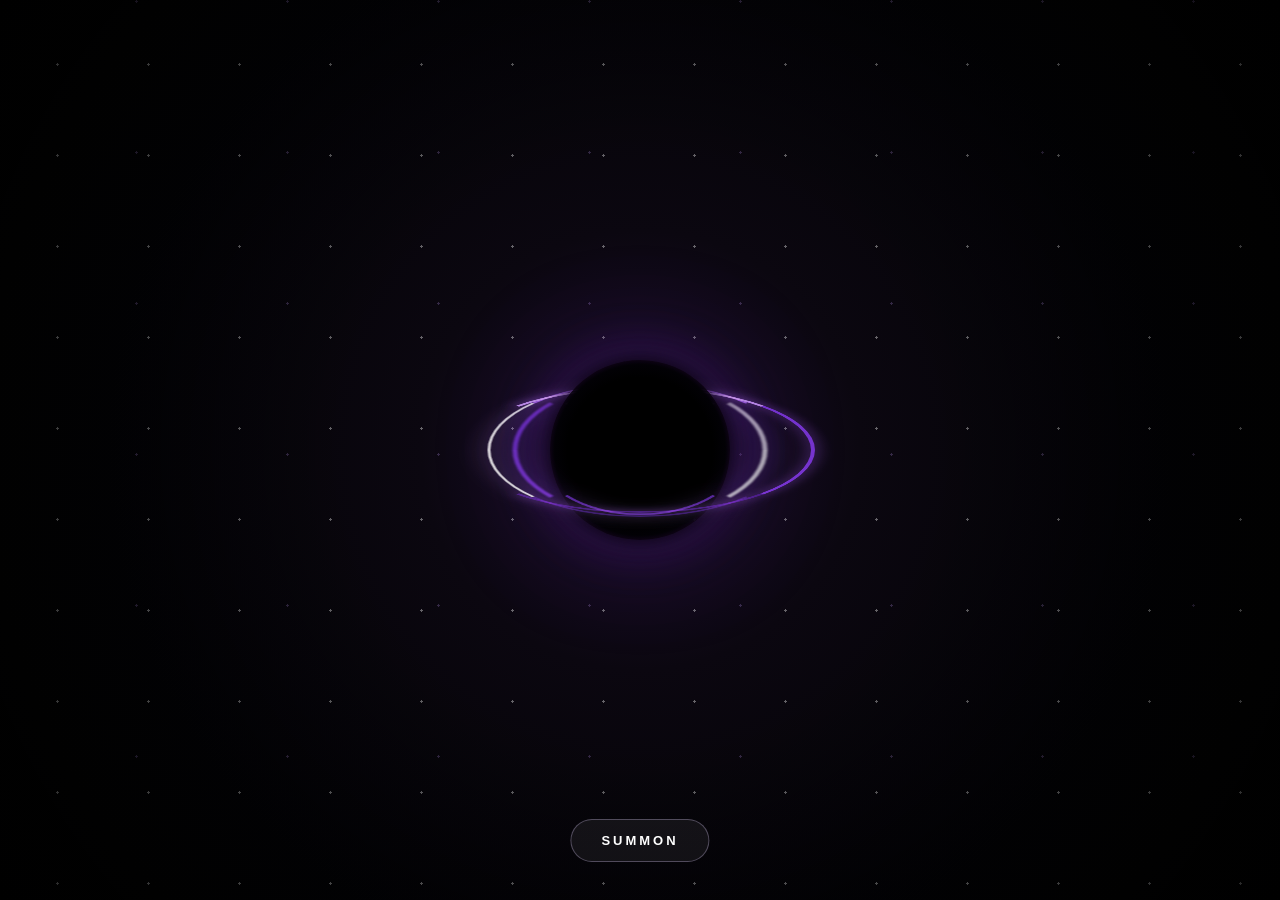
<file: TEMP_/index.html>
<!-- path: black-hole-gacha/index.html -->
<!DOCTYPE html>
<html lang="en">
<head>
<meta charset="UTF-8">
<meta name="viewport" content="width=device-width, initial-scale=1.0">
<title>Evol Black Hole Gacha</title>

<style>
/* path: black-hole-gacha/index.html */

/* =========================================================
   RESET
========================================================= */

* {
    box-sizing: border-box;
}

html,
body {
    width: 100%;
    height: 100%;
    margin: 0;
}

body {
    overflow: hidden;
    background: #000;
    font-family: Arial, Helvetica, sans-serif;
}

/* =========================================================
   SCENE
========================================================= */

.scene {
    position: relative;
    width: 100vw;
    height: 100vh;
    overflow: hidden;

    display: grid;
    place-items: center;

    perspective: 1000px;

    background:
        radial-gradient(
            circle at 50% 50%,
            #211132 0%,
            #0b0710 28%,
            #020204 68%,
            #000 100%
        );
}

.stars {
    position: absolute;
    inset: 0;
    opacity: .42;

    background-image:
        radial-gradient(circle, rgba(255,255,255,.9) 0 1px, transparent 1.3px),
        radial-gradient(circle, rgba(198,160,255,.55) 0 1px, transparent 1.3px);

    background-size:
        91px 91px,
        151px 151px;

    background-position:
        12px 19px,
        61px 77px;
}

.vignette {
    position: absolute;
    inset: 0;
    pointer-events: none;

    background:
        radial-gradient(
            circle,
            transparent 35%,
            rgba(0,0,0,.62) 100%
        );
}

/* =========================================================
   DISTORTION
========================================================= */

.distortion {
    position: absolute;

    width: 900px;
    height: 900px;

    border-radius: 50%;

    z-index: 4;

    pointer-events: none;

    opacity: 0;

    background:
        radial-gradient(
            circle,
            transparent 0 17%,
            rgba(178,90,255,.07) 25%,
            transparent 43%
        );

    filter: blur(10px);
}

.distortion.active {
    animation:
        distortionPulse
        4.6s
        ease-in-out
        forwards;
}

@keyframes distortionPulse {
    0% {
        opacity: 0;
        transform: scale(.8);
    }

    12% {
        opacity: .85;
        transform: scale(1.03);
    }

    28% {
        opacity: .55;
        transform: scale(1.10);
    }

    46% {
        opacity: .15;
        transform: scale(.72);
    }

    62% {
        opacity: 0;
        transform: scale(.40);
    }

    76% {
        opacity: .75;
        transform: scale(.78);
    }

    100% {
        opacity: 0;
        transform: scale(1.12);
    }
}

/* =========================================================
   BLACK HOLE
========================================================= */

.black-hole {
    position: absolute;

    width: 360px;
    height: 360px;

    z-index: 40;

    border-radius: 50%;

    /*
      FIX:
      Perspective now belongs to the scene, while each ring
      gets its own stable ellipse transform. This prevents the
      ellipse from being destroyed by competing transforms.
    */

    transform-style: preserve-3d;
}

.black-hole.hidden {
    opacity: 0 !important;
}

.black-hole.expand {
    animation:
        holeExpand
        900ms
        cubic-bezier(.16,.95,.2,1)
        forwards;
}

.black-hole.collapse {
    animation:
        holeCollapse
        620ms
        cubic-bezier(.9,.03,.98,.17)
        forwards;
}

.black-hole.reappear {
    animation:
        holeReappear
        900ms
        cubic-bezier(.08,.86,.12,1)
        forwards;
}

@keyframes holeExpand {
    0% {
        transform: scale(.88);
    }

    60% {
        transform: scale(1.17);
    }

    100% {
        transform: scale(1.04);
    }
}

@keyframes holeCollapse {
    0% {
        transform: scale(1.04);
        filter: blur(0);
    }

    34% {
        transform: scale(.80);
        filter: blur(1px);
    }

    67% {
        transform: scale(.18);
        filter: blur(4px);
    }

    100% {
        transform: scale(0);
        filter: blur(12px);
        opacity: 0;
    }
}

@keyframes holeReappear {
    0% {
        transform: scale(0);
        opacity: 0;
    }

    16% {
        transform: scale(.10);
        opacity: 1;
    }

    40% {
        transform: scale(1.30);
    }

    62% {
        transform: scale(.84);
    }

    80% {
        transform: scale(1.08);
    }

    100% {
        transform: scale(1);
        opacity: 1;
    }
}

/* =========================================================
   CORE
========================================================= */

.core {
    position: absolute;

    inset: 25%;

    border-radius: 50%;

    background:
        radial-gradient(
            circle,
            #000 0 57%,
            #020105 67%,
            rgba(35,6,53,.82) 78%,
            transparent 100%
        );

    box-shadow:
        0 0 20px #000,
        0 0 55px rgba(99,38,166,.46),
        0 0 120px rgba(84,26,154,.28);
}

/* =========================================================
   EVENT HORIZON / ACCRETION RINGS
========================================================= */

/*
  FIX:
  Rings are now actual circular geometry tilted in 3D.
  rotateX(...) creates the visible ellipse.
  Rotation is applied as a second axis without touching the
  squash factor, so the shape remains a clean ellipse.
*/

.ring {
    position: absolute;

    left: 50%;
    top: 50%;

    width: var(--diameter);
    height: var(--diameter);

    border-radius: 50%;

    border:
        var(--thickness)
        solid
        transparent;

    transform-origin: center center;

    transform:
        translate(-50%, -50%)
        rotateX(var(--tilt))
        rotateZ(0deg);

    transform-style: preserve-3d;

    mix-blend-mode: screen;

    pointer-events: none;

    opacity: var(--opacity);
}

.ring-1 {
    --diameter: 350px;
    --thickness: 4px;
    --tilt: 69deg;
    --opacity: .95;

    border-top-color: rgba(208,157,255,.95);
    border-right-color: rgba(131,57,231,.92);
    border-bottom-color: rgba(94,34,184,.62);

    filter:
        drop-shadow(0 0 8px rgba(168,88,255,.95));

    animation:
        ringRotate1
        1900ms
        linear
        infinite;
}

.ring-2 {
    --diameter: 305px;
    --thickness: 3px;
    --tilt: 64deg;
    --opacity: .88;

    border-left-color: rgba(255,255,255,.92);
    border-top-color: rgba(174,107,255,.92);
    border-bottom-color: rgba(86,34,174,.60);

    filter:
        drop-shadow(0 0 12px rgba(198,143,255,.95));

    animation:
        ringRotate2
        1250ms
        linear
        infinite reverse;
}

.ring-3 {
    --diameter: 255px;
    --thickness: 5px;
    --tilt: 58deg;
    --opacity: .82;

    border-right-color: rgba(255,255,255,.78);
    border-left-color: rgba(126,54,228,.95);

    filter:
        blur(1px)
        drop-shadow(0 0 14px rgba(140,74,255,.94));

    animation:
        ringRotate3
        820ms
        linear
        infinite;
}

.ring-4 {
    --diameter: 212px;
    --thickness: 3px;
    --tilt: 52deg;
    --opacity: .70;

    border-top-color: rgba(255,255,255,.85);
    border-bottom-color: rgba(131,57,239,.90);

    filter:
        drop-shadow(0 0 10px rgba(172,107,255,.85));

    animation:
        ringRotate4
        630ms
        linear
        infinite reverse;
}

@keyframes ringRotate1 {
    from {
        transform:
            translate(-50%, -50%)
            rotateX(69deg)
            rotateZ(0deg);
    }

    to {
        transform:
            translate(-50%, -50%)
            rotateX(69deg)
            rotateZ(360deg);
    }
}

@keyframes ringRotate2 {
    from {
        transform:
            translate(-50%, -50%)
            rotateX(64deg)
            rotateZ(360deg);
    }

    to {
        transform:
            translate(-50%, -50%)
            rotateX(64deg)
            rotateZ(0deg);
    }
}

@keyframes ringRotate3 {
    from {
        transform:
            translate(-50%, -50%)
            rotateX(58deg)
            rotateZ(0deg);
    }

    to {
        transform:
            translate(-50%, -50%)
            rotateX(58deg)
            rotateZ(360deg);
    }
}

@keyframes ringRotate4 {
    from {
        transform:
            translate(-50%, -50%)
            rotateX(52deg)
            rotateZ(360deg);
    }

    to {
        transform:
            translate(-50%, -50%)
            rotateX(52deg)
            rotateZ(0deg);
    }
}

/* =========================================================
   ENERGY ARCS
========================================================= */

.arc {
    position: absolute;

    left: 50%;
    top: 50%;

    width: 150px;
    height: 2px;

    border-radius: 999px;

    opacity: 0;

    background:
        linear-gradient(
            90deg,
            transparent,
            white,
            #a66cff,
            transparent
        );

    filter:
        blur(.5px)
        drop-shadow(0 0 9px rgba(170,110,255,.95));

    transform-origin: center;
}

.arc:nth-of-type(1) {
    animation:
        arcBurst1
        730ms
        ease-in-out
        infinite;
}

.arc:nth-of-type(2) {
    animation:
        arcBurst2
        880ms
        ease-in-out
        infinite;
}

.arc:nth-of-type(3) {
    animation:
        arcBurst3
        690ms
        ease-in-out
        infinite;
}

.arc:nth-of-type(4) {
    animation:
        arcBurst4
        950ms
        ease-in-out
        infinite;
}

@keyframes arcBurst1 {
    0%,100% {
        opacity: 0;
        transform:
            translate(-50%,-50%)
            rotate(15deg)
            translateX(78px)
            scaleX(.3);
    }

    35% {
        opacity: 1;
        transform:
            translate(-50%,-50%)
            rotate(26deg)
            translateX(110px)
            scaleX(1);
    }

    65% {
        opacity: .1;
        transform:
            translate(-50%,-50%)
            rotate(40deg)
            translateX(142px)
            scaleX(.45);
    }
}

@keyframes arcBurst2 {
    0%,100% {
        opacity: 0;
        transform:
            translate(-50%,-50%)
            rotate(118deg)
            translateX(92px)
            scaleX(.4);
    }

    38% {
        opacity: .95;
        transform:
            translate(-50%,-50%)
            rotate(138deg)
            translateX(125px)
            scaleX(1.05);
    }

    66% {
        opacity: .08;
        transform:
            translate(-50%,-50%)
            rotate(155deg)
            translateX(145px)
            scaleX(.3);
    }
}

@keyframes arcBurst3 {
    0%,100% {
        opacity: 0;
        transform:
            translate(-50%,-50%)
            rotate(235deg)
            translateX(85px)
            scaleX(.25);
    }

    42% {
        opacity: 1;
        transform:
            translate(-50%,-50%)
            rotate(260deg)
            translateX(118px)
            scaleX(1);
    }

    70% {
        opacity: .05;
        transform:
            translate(-50%,-50%)
            rotate(285deg)
            translateX(142px)
            scaleX(.3);
    }
}

@keyframes arcBurst4 {
    0%,100% {
        opacity: 0;
        transform:
            translate(-50%,-50%)
            rotate(305deg)
            translateX(80px)
            scaleX(.35);
    }

    30% {
        opacity: .85;
        transform:
            translate(-50%,-50%)
            rotate(330deg)
            translateX(120px)
            scaleX(1);
    }

    60% {
        opacity: .08;
        transform:
            translate(-50%,-50%)
            rotate(350deg)
            translateX(140px)
            scaleX(.35);
    }
}

/* =========================================================
   PARTICLES
========================================================= */

.particle-field {
    position: absolute;
    inset: 0;
    z-index: 28;
    pointer-events: none;
}

.particle {
    position: absolute;

    left: 50%;
    top: 50%;

    width: var(--size);
    height: var(--size);

    border-radius: 50%;

    opacity: 0;

    background:
        radial-gradient(
            circle at 30% 30%,
            #fff 0 12%,
            #dfcaff 32%,
            #9a5eff 62%,
            transparent 76%
        );

    box-shadow:
        0 0 5px rgba(255,255,255,.95),
        0 0 13px rgba(165,100,255,.8);

    transform:
        translate(-50%,-50%)
        rotate(var(--angle))
        translateX(var(--radius))
        rotate(calc(var(--angle) * -1));
}

.particle.orbit {
    animation:
        orbitChaos
        var(--orbit-time)
        cubic-bezier(.37,0,.63,1)
        forwards;
}

.particle.compress {
    animation:
        particleCompression
        var(--compress-time)
        cubic-bezier(.15,.65,.06,1)
        forwards;
}

@keyframes orbitChaos {
    0% {
        opacity: 0;
        transform:
            translate(-50%,-50%)
            rotate(var(--angle))
            translateX(var(--radius))
            rotate(calc(var(--angle) * -1))
            scale(.2);
    }

    12% {
        opacity: var(--opacity);
    }

    52% {
        opacity: var(--opacity);
        transform:
            translate(-50%,-50%)
            rotate(calc(var(--angle) + 150deg))
            translateX(calc(var(--radius) * .96))
            rotate(calc((var(--angle) + 150deg) * -1))
            scale(1);
    }

    100% {
        opacity: var(--opacity);
        transform:
            translate(-50%,-50%)
            rotate(calc(var(--angle) + 340deg))
            translateX(calc(var(--radius) * .78))
            rotate(calc((var(--angle) + 340deg) * -1))
            scale(.8);
    }
}

@keyframes particleCompression {
    0% {
        opacity: 1;

        transform:
            translate(-50%,-50%)
            rotate(var(--angle2))
            translateX(var(--radius2))
            rotate(calc(var(--angle2) * -1))
            scale(1);
    }

    30% {
        transform:
            translate(-50%,-50%)
            rotate(calc(var(--angle2) + 170deg))
            translateX(calc(var(--radius2) * .45))
            rotate(calc((var(--angle2) + 170deg) * -1))
            scale(1.08);
    }

    66% {
        transform:
            translate(-50%,-50%)
            rotate(calc(var(--angle2) + 350deg))
            translateX(48px)
            rotate(calc((var(--angle2) + 350deg) * -1))
            scale(.82);
    }

    88% {
        opacity: .96;

        transform:
            translate(-50%,-50%)
            rotate(calc(var(--angle2) + 430deg))
            translateX(17px)
            rotate(calc((var(--angle2) + 430deg) * -1))
            scale(.55);
    }

    100% {
        opacity: 0;

        transform:
            translate(-50%,-50%)
            scale(0);

        filter: blur(8px);
    }
}

/* =========================================================
   COMPRESSION CORE
========================================================= */

.compression-core {
    position: absolute;

    left: 50%;
    top: 50%;

    width: 210px;
    height: 210px;

    z-index: 35;

    border-radius: 50%;

    opacity: 0;

    transform:
        translate(-50%,-50%)
        scale(.2);

    background:
        radial-gradient(
            circle,
            white 0 3%,
            rgba(222,194,255,.9) 8%,
            rgba(150,78,255,.48) 19%,
            rgba(86,29,170,.18) 35%,
            transparent 64%
        );

    filter: blur(2px);

    pointer-events: none;
}

.compression-core.active {
    animation:
        coreCompression
        1.25s
        cubic-bezier(.18,.7,.08,1)
        forwards;
}

@keyframes coreCompression {
    0% {
        opacity: 0;
        transform:
            translate(-50%,-50%)
            scale(1.5);
    }

    22% {
        opacity: .52;
        transform:
            translate(-50%,-50%)
            scale(1.15);
    }

    58% {
        opacity: .9;
        transform:
            translate(-50%,-50%)
            scale(.78);
    }

    84% {
        opacity: 1;
        transform:
            translate(-50%,-50%)
            scale(.25);
    }

    100% {
        opacity: 0;
        transform:
            translate(-50%,-50%)
            scale(.02);
    }
}

/* =========================================================
   SUPERNOVA SLASH
========================================================= */

.supernova {
    position: absolute;

    left: 50%;
    top: 50%;

    width: 26px;
    height: 8px;

    z-index: 90;

    opacity: 0;

    pointer-events: none;

    transform:
        translate(-50%,-50%)
        scaleX(0);
}

.supernova::before {
    content: "";

    position: absolute;

    left: 50%;
    top: 50%;

    width: 100%;
    height: 5px;

    transform: translate(-50%,-50%);

    border-radius: 999px;

    background: white;

    box-shadow:
        0 0 7px #fff,
        0 0 24px #fff,
        0 0 60px rgba(215,185,255,.96),
        0 0 120px rgba(125,53,255,.92);
}

.supernova::after {
    content: "";

    position: absolute;

    left: 50%;
    top: 50%;

    width: 100%;
    height: 46px;

    transform: translate(-50%,-50%);

    background:
        linear-gradient(
            90deg,
            transparent,
            rgba(171,106,255,.58),
            rgba(255,255,255,.96),
            rgba(171,106,255,.58),
            transparent
        );

    filter: blur(10px);
}

.supernova.active {
    animation:
        supernovaBurst
        480ms
        cubic-bezier(.06,.88,.12,1)
        forwards;
}

@keyframes supernovaBurst {
    0% {
        opacity: 0;
        transform:
            translate(-50%,-50%)
            scaleX(0);
    }

    10% {
        opacity: 1;
        transform:
            translate(-50%,-50%)
            scaleX(.12);
    }

    34% {
        opacity: 1;
        transform:
            translate(-50%,-50%)
            scaleX(5);
    }

    62% {
        opacity: .95;
        transform:
            translate(-50%,-50%)
            scaleX(22);
    }

    100% {
        opacity: 0;
        transform:
            translate(-50%,-50%)
            scaleX(52);
    }
}

.shockwave {
    position: absolute;

    left: 50%;
    top: 50%;

    width: 60px;
    height: 60px;

    z-index: 86;

    border: 2px solid rgba(238,224,255,.95);
    border-radius: 50%;

    opacity: 0;

    transform:
        translate(-50%,-50%)
        scale(0);
}

.shockwave.active {
    animation:
        shockwave
        720ms
        ease-out
        forwards;
}

@keyframes shockwave {
    from {
        opacity: .95;
        transform:
            translate(-50%,-50%)
            scale(.2);
    }

    to {
        opacity: 0;
        transform:
            translate(-50%,-50%)
            scale(17);
    }
}

/* =========================================================
   VOID
========================================================= */

.void {
    position: absolute;
    inset: 0;

    z-index: 70;

    background: #000;

    opacity: 0;

    pointer-events: none;
}

.void.active {
    animation:
        voidHold
        1450ms
        linear
        forwards;
}

@keyframes voidHold {
    0% { opacity: 0; }
    15% { opacity: .96; }
    78% { opacity: .96; }
    100% { opacity: 0; }
}

/* =========================================================
   REBIRTH
========================================================= */

.rebirth-ring {
    position: absolute;

    left: 50%;
    top: 50%;

    width: 40px;
    height: 40px;

    z-index: 52;

    border:
        2px solid
        rgba(238,224,255,.9);

    border-radius: 50%;

    opacity: 0;

    transform:
        translate(-50%,-50%)
        scale(0);
}

.rebirth-ring.active {
    animation:
        rebirthRing
        1s
        cubic-bezier(.08,.82,.12,1)
        forwards;
}

@keyframes rebirthRing {
    0% {
        opacity: 0;
        transform:
            translate(-50%,-50%)
            scale(.05);

        filter: blur(5px);
    }

    24% {
        opacity: 1;
        transform:
            translate(-50%,-50%)
            scale(.55);

        filter: blur(0);
    }

    62% {
        opacity: .85;
        transform:
            translate(-50%,-50%)
            scale(2.2);
    }

    100% {
        opacity: 0;
        transform:
            translate(-50%,-50%)
            scale(4.8);

        filter: blur(4px);
    }
}

/* =========================================================
   WHITE-HOLE MATTER
========================================================= */

#matterOutLayer {
    position: absolute;
    inset: 0;
    z-index: 55;
    pointer-events: none;
}

.matter-out {
    position: absolute;

    left: 50%;
    top: 50%;

    width: var(--size);
    height: var(--size);

    border-radius: 50%;

    opacity: 0;

    background:
        radial-gradient(
            circle at 30% 30%,
            #fff 0 12%,
            #dfcaff 32%,
            #9959ed 62%,
            transparent 78%
        );

    box-shadow:
        0 0 5px #fff,
        0 0 14px rgba(175,110,255,.92);

    transform:
        translate(-50%,-50%)
        rotate(var(--angle))
        translateX(3px);
}

.matter-out.active {
    animation:
        matterOut
        var(--duration)
        cubic-bezier(.08,.84,.13,1)
        forwards;
}

@keyframes matterOut {
    0% {
        opacity: 0;

        transform:
            translate(-50%,-50%)
            rotate(var(--angle))
            translateX(3px)
            scale(.1);
    }

    10% {
        opacity: 1;
    }

    75% {
        opacity: 1;
    }

    100% {
        opacity: 0;

        transform:
            translate(-50%,-50%)
            rotate(var(--angle))
            translateX(var(--distance))
            scale(.42);
    }
}

/* =========================================================
   RESULT
========================================================= */

.result {
    position: absolute;

    z-index: 110;

    display: grid;
    place-items: center;

    opacity: 0;

    transform:
        translateY(34px)
        scale(.36);

    pointer-events: none;
}

.result.active {
    animation:
        resultReveal
        1150ms
        cubic-bezier(.09,.82,.14,1)
        forwards;
}

.result-card {
    position: relative;

    width: 250px;
    height: 330px;

    border-radius: 22px;

    display: grid;
    place-items: center;

    overflow: hidden;

    background:
        linear-gradient(
            145deg,
            rgba(255,255,255,.14),
            rgba(108,55,177,.11)
        );

    border:
        1px solid
        rgba(241,228,255,.42);

    backdrop-filter: blur(16px);

    box-shadow:
        0 0 32px rgba(153,88,255,.48),
        0 0 90px rgba(98,35,193,.34),
        inset 0 0 34px rgba(255,255,255,.06);
}

.result-card::before {
    content: "";

    position: absolute;

    inset: -80%;

    background:
        conic-gradient(
            transparent,
            rgba(255,255,255,.38),
            transparent,
            rgba(156,99,255,.35),
            transparent
        );

    animation:
        resultSpin
        4s
        linear
        infinite;
}

.result-card::after {
    content: "";

    position: absolute;

    inset: 8px;

    border-radius: 17px;

    border:
        1px solid
        rgba(255,255,255,.13);
}

.result-symbol {
    position: relative;
    z-index: 2;

    color: #fff;

    font-size: 96px;

    filter:
        drop-shadow(0 0 10px #fff)
        drop-shadow(0 0 36px rgba(184,126,255,.94));
}

.result-label {
    margin-top: 18px;

    color: #fff;

    font-size: 23px;
    font-weight: 800;

    letter-spacing: 5px;

    text-shadow:
        0 0 12px rgba(255,255,255,.85),
        0 0 28px rgba(143,83,255,.78);
}

@keyframes resultReveal {
    0% {
        opacity: 0;
        transform:
            translateY(42px)
            scale(.30);
        filter: blur(18px);
    }

    28% {
        opacity: 1;
        transform:
            translateY(-10px)
            scale(1.13);
        filter: blur(2px);
    }

    56% {
        transform:
            translateY(3px)
            scale(.96);
        filter: blur(0);
    }

    78% {
        transform:
            translateY(-2px)
            scale(1.04);
    }

    100% {
        opacity: 1;
        transform:
            translateY(0)
            scale(1);
    }
}

@keyframes resultSpin {
    from {
        transform: rotate(0);
    }

    to {
        transform: rotate(360deg);
    }
}

/* =========================================================
   START BUTTON
========================================================= */

.start {
    position: absolute;

    left: 50%;
    bottom: 38px;

    z-index: 200;

    transform:
        translateX(-50%);

    padding:
        13px
        30px;

    border-radius: 999px;

    color: #fff;

    background:
        rgba(255,255,255,.06);

    border:
        1px solid
        rgba(226,208,255,.3);

    font-size: 13px;
    font-weight: 700;

    letter-spacing: 3px;

    cursor: pointer;

    transition:
        background .2s ease,
        transform .2s ease,
        opacity .2s ease;
}

.start:hover {
    background:
        rgba(255,255,255,.12);

    transform:
        translateX(-50%)
        translateY(-2px);
}

.start:disabled {
    opacity: .25;
    cursor: default;
}

/* =========================================================
   MOBILE
========================================================= */

@media (max-width: 600px) {
    .black-hole {
        transform: scale(.76);
    }

    .result-card {
        width: 210px;
        height: 280px;
    }
}
</style>
</head>

<body>

<div class="scene">

    <div class="stars"></div>
    <div class="distortion" id="distortion"></div>

    <div class="black-hole" id="blackHole">

        <div class="ring ring-1"></div>
        <div class="ring ring-2"></div>
        <div class="ring ring-3"></div>
        <div class="ring ring-4"></div>

        <div class="arc"></div>
        <div class="arc"></div>
        <div class="arc"></div>
        <div class="arc"></div>

        <div class="core"></div>
    </div>

    <div class="particle-field" id="particleField"></div>

    <div class="compression-core" id="compressionCore"></div>

    <div class="supernova" id="supernova"></div>
    <div class="shockwave" id="shockwave"></div>

    <div class="void" id="void"></div>
    <div class="rebirth-ring" id="rebirthRing"></div>

    <div id="matterOutLayer"></div>

    <div class="result" id="result">

        <div class="result-card">
            <div class="result-symbol">✦</div>
        </div>

        <div class="result-label">LEGENDARY</div>
    </div>

    <div class="vignette"></div>

    <button class="start" id="start">
        SUMMON
    </button>

</div>

<script>
// path: black-hole-gacha/index.html

const blackHole = document.getElementById("blackHole");
const particleField = document.getElementById("particleField");
const compressionCore = document.getElementById("compressionCore");
const distortion = document.getElementById("distortion");
const supernova = document.getElementById("supernova");
const shockwave = document.getElementById("shockwave");
const voidLayer = document.getElementById("void");
const rebirthRing = document.getElementById("rebirthRing");
const matterOutLayer = document.getElementById("matterOutLayer");
const result = document.getElementById("result");
const startButton = document.getElementById("start");

const wait = ms =>
    new Promise(resolve => setTimeout(resolve, ms));

function restart(element, className) {
    element.classList.remove(className);

    /*
      Force reflow so repeated animations always restart cleanly.
    */
    void element.offsetWidth;

    element.classList.add(className);
}

function spawnGravityParticles(count = 180) {

    particleField.innerHTML = "";

    for (let i = 0; i < count; i++) {

        const p = document.createElement("div");

        const radius = 170 + Math.random() * 390;
        const angle = Math.random() * 360;

        const size = 1.5 + Math.random() * 5.5;
        const opacity = .35 + Math.random() * .65;

        const orbitTime =
            900 + Math.random() * 1500;

        const compressTime =
            700 + Math.random() * 650;

        p.className = "particle";

        p.style.setProperty(
            "--radius",
            `${radius}px`
        );

        p.style.setProperty(
            "--angle",
            `${angle}deg`
        );

        p.style.setProperty(
            "--size",
            `${size}px`
        );

        p.style.setProperty(
            "--opacity",
            opacity
        );

        p.style.setProperty(
            "--orbit-time",
            `${orbitTime}ms`
        );

        p.style.setProperty(
            "--compress-time",
            `${compressTime}ms`
        );

        particleField.appendChild(p);
    }

    requestAnimationFrame(() => {

        [...particleField.children]
            .forEach((particle, i) => {

                setTimeout(() => {
                    particle.classList.add("orbit");
                }, Math.random() * 700 + i * 2);

            });
    });
}

async function compressParticles() {

    await wait(850);

    const particles =
        [...particleField.children];

    particles.forEach((particle, i) => {

        const radius =
            parseFloat(
                particle.style
                    .getPropertyValue("--radius")
            );

        const angle =
            parseFloat(
                particle.style
                    .getPropertyValue("--angle")
            );

        particle.style.setProperty(
            "--radius2",
            `${radius}px`
        );

        particle.style.setProperty(
            "--angle2",
            `${angle + Math.random() * 90}deg`
        );

        setTimeout(() => {

            particle.classList.remove("orbit");
            particle.classList.add("compress");

        }, Math.random() * 450 + i * .7);
    });
}

function spawnWhiteHoleMatter(count = 150) {

    matterOutLayer.innerHTML = "";

    for (let i = 0; i < count; i++) {

        const p = document.createElement("div");

        const angle = Math.random() * 360;

        const distance =
            220 + Math.random() * 470;

        const duration =
            850 + Math.random() * 900;

        const size =
            1.5 + Math.random() * 6;

        p.className = "matter-out";

        p.style.setProperty(
            "--angle",
            `${angle}deg`
        );

        p.style.setProperty(
            "--distance",
            `${distance}px`
        );

        p.style.setProperty(
            "--duration",
            `${duration}ms`
        );

        p.style.setProperty(
            "--size",
            `${size}px`
        );

        matterOutLayer.appendChild(p);

        setTimeout(() => {
            p.classList.add("active");
        }, 500 + Math.random() * 500);
    }
}

async function play() {

    startButton.disabled = true;

    result.classList.remove("active");

    blackHole.className = "black-hole";

    particleField.innerHTML = "";
    matterOutLayer.innerHTML = "";

    restart(distortion, "active");

    await wait(90);

    blackHole.classList.add("expand");

    spawnGravityParticles(180);

    await wait(1050);

    /*
      The important timing change:
      particle compression and black-hole collapse now OVERLAP.
      The hole starts collapsing while the particles are still
      fading into the singularity, instead of waiting for their
      animation to finish.
    */
    await compressParticles();

    await wait(260);

    blackHole.classList.remove("expand");
    blackHole.classList.add("collapse");

    restart(compressionCore, "active");

    await wait(500);

    restart(supernova, "active");
    restart(shockwave, "active");

    await wait(470);

    blackHole.classList.add("hidden");

    restart(voidLayer, "active");

    await wait(1100);

    voidLayer.classList.remove("active");

    restart(rebirthRing, "active");

    blackHole.className = "black-hole reappear";

    /*
      Matter now ejects before the reappearance animation fully
      settles. This makes the reborn black hole feel like the source
      of the white-hole discharge rather than a finished object
      that later starts another animation.
    */
    await wait(240);

    spawnWhiteHoleMatter(150);

    await wait(900);

    result.classList.add("active");

    await wait(1200);

    startButton.disabled = false;
}

startButton.addEventListener("click", play);
</script>

</body>
</html>
</file>
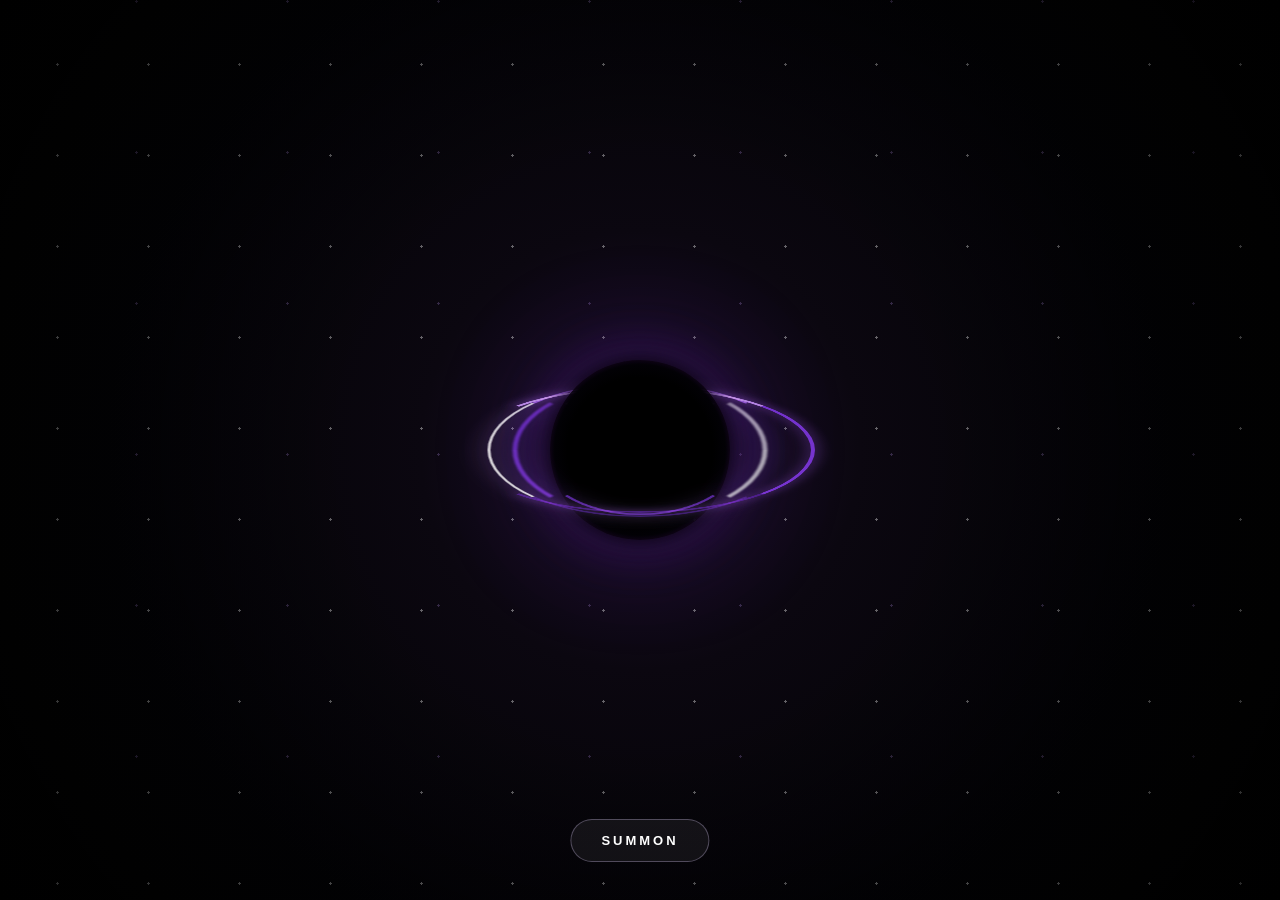
<file: universe-25/black-hole-gacha-test.html>
<!DOCTYPE html>
<html lang="en">
<head>
<meta charset="UTF-8">
<meta name="viewport" content="width=device-width, initial-scale=1.0">
<title>Black Hole Gacha Test</title>

<style>
* {
    box-sizing: border-box;
}

html, body {
    width: 100%;
    height: 100%;
    margin: 0;
}

body {
    overflow: hidden;
    background: #000;
    font-family: Arial, Helvetica, sans-serif;
}

.scene {
    position: relative;
    width: 100vw;
    height: 100vh;
    overflow: hidden;
    display: grid;
    place-items: center;
    perspective: 1000px;
    background: radial-gradient(
        circle at 50% 50%,
        #211132 0%,
        #0b0710 28%,
        #020204 68%,
        #000 100%
    );
}

.stars {
    position: absolute;
    inset: 0;
    opacity: .42;
    background-image:
        radial-gradient(circle, rgba(255,255,255,.9) 0 1px, transparent 1.3px),
        radial-gradient(circle, rgba(198,160,255,.55) 0 1px, transparent 1.3px);
    background-size: 91px 91px, 151px 151px;
    background-position: 12px 19px, 61px 77px;
}

.vignette {
    position: absolute;
    inset: 0;
    pointer-events: none;
    background: radial-gradient(circle, transparent 35%, rgba(0,0,0,.62) 100%);
}

.distortion {
    position: absolute;
    width: 900px;
    height: 900px;
    border-radius: 50%;
    z-index: 4;
    pointer-events: none;
    opacity: 0;
    background: radial-gradient(
        circle,
        transparent 0 17%,
        rgba(178,90,255,.07) 25%,
        transparent 43%
    );
    filter: blur(10px);
}

.distortion.active {
    animation: distortionPulse 4.6s ease-in-out forwards;
}

@keyframes distortionPulse {
    0% { opacity: 0; transform: scale(.8); }
    12% { opacity: .85; transform: scale(1.03); }
    28% { opacity: .55; transform: scale(1.10); }
    46% { opacity: .15; transform: scale(.72); }
    62% { opacity: 0; transform: scale(.40); }
    76% { opacity: .75; transform: scale(.78); }
    100% { opacity: 0; transform: scale(1.12); }
}

.black-hole {
    position: absolute;
    width: 360px;
    height: 360px;
    z-index: 40;
    border-radius: 50%;
    transform-style: preserve-3d;
}

.black-hole.hidden {
    opacity: 0 !important;
}

.black-hole.expand {
    animation: holeExpand 900ms cubic-bezier(.16,.95,.2,1) forwards;
}

.black-hole.collapse {
    animation: holeCollapse 620ms cubic-bezier(.9,.03,.98,.17) forwards;
}

.black-hole.reappear {
    animation: holeReappear 900ms cubic-bezier(.08,.86,.12,1) forwards;
}

@keyframes holeExpand {
    0% { transform: scale(.88); }
    60% { transform: scale(1.17); }
    100% { transform: scale(1.04); }
}

@keyframes holeCollapse {
    0% { transform: scale(1.04); filter: blur(0); }
    34% { transform: scale(.80); filter: blur(1px); }
    67% { transform: scale(.18); filter: blur(4px); }
    100% { transform: scale(0); filter: blur(12px); opacity: 0; }
}

@keyframes holeReappear {
    0% { transform: scale(0); opacity: 0; }
    16% { transform: scale(.10); opacity: 1; }
    40% { transform: scale(1.30); }
    62% { transform: scale(.84); }
    80% { transform: scale(1.08); }
    100% { transform: scale(1); opacity: 1; }
}

.core {
    position: absolute;
    inset: 25%;
    border-radius: 50%;
    background: radial-gradient(
        circle,
        #000 0 57%,
        #020105 67%,
        rgba(35,6,53,.82) 78%,
        transparent 100%
    );
    box-shadow:
        0 0 20px #000,
        0 0 55px rgba(99,38,166,.46),
        0 0 120px rgba(84,26,154,.28);
}

.ring {
    position: absolute;
    left: 50%;
    top: 50%;
    width: var(--diameter);
    height: var(--diameter);
    border-radius: 50%;
    border: var(--thickness) solid transparent;
    transform-origin: center center;
    transform: translate(-50%, -50%) rotateX(var(--tilt)) rotateZ(0deg);
    transform-style: preserve-3d;
    mix-blend-mode: screen;
    pointer-events: none;
    opacity: var(--opacity);
}

.ring-1 {
    --diameter: 350px;
    --thickness: 4px;
    --tilt: 69deg;
    --opacity: .95;
    border-top-color: rgba(208,157,255,.95);
    border-right-color: rgba(131,57,231,.92);
    border-bottom-color: rgba(94,34,184,.62);
    filter: drop-shadow(0 0 8px rgba(168,88,255,.95));
    animation: ringRotate1 1900ms linear infinite;
}

.ring-2 {
    --diameter: 305px;
    --thickness: 3px;
    --tilt: 64deg;
    --opacity: .88;
    border-left-color: rgba(255,255,255,.92);
    border-top-color: rgba(174,107,255,.92);
    border-bottom-color: rgba(86,34,174,.60);
    filter: drop-shadow(0 0 12px rgba(198,143,255,.95));
    animation: ringRotate2 1250ms linear infinite reverse;
}

.ring-3 {
    --diameter: 255px;
    --thickness: 5px;
    --tilt: 58deg;
    --opacity: .82;
    border-right-color: rgba(255,255,255,.78);
    border-left-color: rgba(126,54,228,.95);
    filter: blur(1px) drop-shadow(0 0 14px rgba(140,74,255,.94));
    animation: ringRotate3 820ms linear infinite;
}

.ring-4 {
    --diameter: 212px;
    --thickness: 3px;
    --tilt: 52deg;
    --opacity: .70;
    border-top-color: rgba(255,255,255,.85);
    border-bottom-color: rgba(131,57,239,.90);
    filter: drop-shadow(0 0 10px rgba(172,107,255,.85));
    animation: ringRotate4 630ms linear infinite reverse;
}

@keyframes ringRotate1 {
    from { transform: translate(-50%, -50%) rotateX(69deg) rotateZ(0deg); }
    to { transform: translate(-50%, -50%) rotateX(69deg) rotateZ(360deg); }
}

@keyframes ringRotate2 {
    from { transform: translate(-50%, -50%) rotateX(64deg) rotateZ(360deg); }
    to { transform: translate(-50%, -50%) rotateX(64deg) rotateZ(0deg); }
}

@keyframes ringRotate3 {
    from { transform: translate(-50%, -50%) rotateX(58deg) rotateZ(0deg); }
    to { transform: translate(-50%, -50%) rotateX(58deg) rotateZ(360deg); }
}

@keyframes ringRotate4 {
    from { transform: translate(-50%, -50%) rotateX(52deg) rotateZ(360deg); }
    to { transform: translate(-50%, -50%) rotateX(52deg) rotateZ(0deg); }
}

.particle-field {
    position: absolute;
    inset: 0;
    z-index: 28;
    pointer-events: none;
}

.particle {
    position: absolute;
    left: 50%;
    top: 50%;
    width: var(--size);
    height: var(--size);
    border-radius: 50%;
    opacity: 0;
    background: radial-gradient(
        circle at 30% 30%,
        #fff 0 12%,
        #dfcaff 32%,
        #9a5eff 62%,
        transparent 76%
    );
    box-shadow:
        0 0 5px rgba(255,255,255,.95),
        0 0 13px rgba(165,100,255,.8);
    transform: translate(-50%,-50%) rotate(var(--angle)) translateX(var(--radius)) rotate(calc(var(--angle) * -1));
}

.particle.orbit {
    animation: orbitChaos var(--orbit-time) cubic-bezier(.37,0,.63,1) forwards;
}

.particle.compress {
    animation: particleCompression var(--compress-time) cubic-bezier(.15,.65,.06,1) forwards;
}

@keyframes orbitChaos {
    0% {
        opacity: 0;
        transform: translate(-50%,-50%) rotate(var(--angle)) translateX(var(--radius)) rotate(calc(var(--angle) * -1)) scale(.2);
    }
    12% { opacity: var(--opacity); }
    52% {
        opacity: var(--opacity);
        transform: translate(-50%,-50%) rotate(calc(var(--angle) + 150deg)) translateX(calc(var(--radius) * .96)) rotate(calc((var(--angle) + 150deg) * -1)) scale(1);
    }
    100% {
        opacity: var(--opacity);
        transform: translate(-50%,-50%) rotate(calc(var(--angle) + 340deg)) translateX(calc(var(--radius) * .78)) rotate(calc((var(--angle) + 340deg) * -1)) scale(.8);
    }
}

@keyframes particleCompression {
    0% {
        opacity: 1;
        transform: translate(-50%,-50%) rotate(var(--angle2)) translateX(var(--radius2)) rotate(calc(var(--angle2) * -1)) scale(1);
    }
    30% {
        transform: translate(-50%,-50%) rotate(calc(var(--angle2) + 170deg)) translateX(calc(var(--radius2) * .45)) rotate(calc((var(--angle2) + 170deg) * -1)) scale(1.08);
    }
    66% {
        transform: translate(-50%,-50%) rotate(calc(var(--angle2) + 350deg)) translateX(48px) rotate(calc((var(--angle2) + 350deg) * -1)) scale(.82);
    }
    88% {
        opacity: .96;
        transform: translate(-50%,-50%) rotate(calc(var(--angle2) + 430deg)) translateX(17px) rotate(calc((var(--angle2) + 430deg) * -1)) scale(.55);
    }
    100% {
        opacity: 0;
        transform: translate(-50%,-50%) scale(0);
        filter: blur(8px);
    }
}

.compression-core {
    position: absolute;
    left: 50%;
    top: 50%;
    width: 210px;
    height: 210px;
    z-index: 35;
    border-radius: 50%;
    opacity: 0;
    transform: translate(-50%,-50%) scale(.2);
    background: radial-gradient(
        circle,
        white 0 3%,
        rgba(222,194,255,.9) 8%,
        rgba(150,78,255,.48) 19%,
        rgba(86,29,170,.18) 35%,
        transparent 64%
    );
    filter: blur(2px);
    pointer-events: none;
}

.compression-core.active {
    animation: coreCompression 1.25s cubic-bezier(.18,.7,.08,1) forwards;
}

@keyframes coreCompression {
    0% { opacity: 0; transform: translate(-50%,-50%) scale(1.5); }
    22% { opacity: .52; transform: translate(-50%,-50%) scale(1.15); }
    58% { opacity: .9; transform: translate(-50%,-50%) scale(.78); }
    84% { opacity: 1; transform: translate(-50%,-50%) scale(.25); }
    100% { opacity: 0; transform: translate(-50%,-50%) scale(.02); }
}

.supernova {
    position: absolute;
    left: 50%;
    top: 50%;
    width: 26px;
    height: 8px;
    z-index: 90;
    opacity: 0;
    pointer-events: none;
    transform: translate(-50%,-50%) scaleX(0);
}

.supernova::before {
    content: "";
    position: absolute;
    left: 50%;
    top: 50%;
    width: 100%;
    height: 5px;
    transform: translate(-50%,-50%);
    border-radius: 999px;
    background: white;
    box-shadow:
        0 0 7px #fff,
        0 0 24px #fff,
        0 0 60px rgba(215,185,255,.96),
        0 0 120px rgba(125,53,255,.92);
}

.supernova::after {
    content: "";
    position: absolute;
    left: 50%;
    top: 50%;
    width: 100%;
    height: 46px;
    transform: translate(-50%,-50%);
    background: linear-gradient(
        90deg,
        transparent,
        rgba(171,106,255,.58),
        rgba(255,255,255,.96),
        rgba(171,106,255,.58),
        transparent
    );
    filter: blur(10px);
}

.supernova.active {
    animation: supernovaBurst 480ms cubic-bezier(.06,.88,.12,1) forwards;
}

@keyframes supernovaBurst {
    0% { opacity: 0; transform: translate(-50%,-50%) scaleX(0); }
    10% { opacity: 1; transform: translate(-50%,-50%) scaleX(.12); }
    34% { opacity: 1; transform: translate(-50%,-50%) scaleX(5); }
    62% { opacity: .95; transform: translate(-50%,-50%) scaleX(22); }
    100% { opacity: 0; transform: translate(-50%,-50%) scaleX(52); }
}

.shockwave {
    position: absolute;
    left: 50%;
    top: 50%;
    width: 60px;
    height: 60px;
    z-index: 86;
    border: 2px solid rgba(238,224,255,.95);
    border-radius: 50%;
    opacity: 0;
    transform: translate(-50%,-50%) scale(0);
}

.shockwave.active {
    animation: shockwave 720ms ease-out forwards;
}

@keyframes shockwave {
    from { opacity: .95; transform: translate(-50%,-50%) scale(.2); }
    to { opacity: 0; transform: translate(-50%,-50%) scale(17); }
}

.void {
    position: absolute;
    inset: 0;
    z-index: 70;
    background: #000;
    opacity: 0;
    pointer-events: none;
}

.void.active {
    animation: voidHold 1450ms linear forwards;
}

@keyframes voidHold {
    0% { opacity: 0; }
    15% { opacity: .96; }
    78% { opacity: .96; }
    100% { opacity: 0; }
}

.rebirth-ring {
    position: absolute;
    left: 50%;
    top: 50%;
    width: 40px;
    height: 40px;
    z-index: 52;
    border: 2px solid rgba(238,224,255,.9);
    border-radius: 50%;
    opacity: 0;
    transform: translate(-50%,-50%) scale(0);
}

.rebirth-ring.active {
    animation: rebirthRing 1s cubic-bezier(.08,.82,.12,1) forwards;
}

@keyframes rebirthRing {
    0% { opacity: 0; transform: translate(-50%,-50%) scale(.05); filter: blur(5px); }
    24% { opacity: 1; transform: translate(-50%,-50%) scale(.55); filter: blur(0); }
    62% { opacity: .85; transform: translate(-50%,-50%) scale(2.2); }
    100% { opacity: 0; transform: translate(-50%,-50%) scale(4.8); filter: blur(4px); }
}

#matterOutLayer {
    position: absolute;
    inset: 0;
    z-index: 55;
    pointer-events: none;
}

.matter-out {
    position: absolute;
    left: 50%;
    top: 50%;
    width: var(--size);
    height: var(--size);
    border-radius: 50%;
    opacity: 0;
    background: radial-gradient(
        circle at 30% 30%,
        #fff 0 12%,
        #dfcaff 32%,
        #9959ed 62%,
        transparent 78%
    );
    box-shadow:
        0 0 5px #fff,
        0 0 14px rgba(175,110,255,.92);
    transform: translate(-50%,-50%) rotate(var(--angle)) translateX(3px);
}

.matter-out.active {
    animation: matterOut var(--duration) cubic-bezier(.08,.84,.13,1) forwards;
}

@keyframes matterOut {
    0% {
        opacity: 0;
        transform: translate(-50%,-50%) rotate(var(--angle)) translateX(3px) scale(.1);
    }
    10% { opacity: 1; }
    75% { opacity: 1; }
    100% {
        opacity: 0;
        transform: translate(-50%,-50%) rotate(var(--angle)) translateX(var(--distance)) scale(.42);
    }
}

.start {
    position: absolute;
    left: 50%;
    bottom: 38px;
    z-index: 200;
    transform: translateX(-50%);
    padding: 13px 30px;
    border-radius: 999px;
    color: #fff;
    background: rgba(255,255,255,.06);
    border: 1px solid rgba(226,208,255,.3);
    font-size: 13px;
    font-weight: 700;
    letter-spacing: 3px;
    cursor: pointer;
    transition: background .2s ease, transform .2s ease, opacity .2s ease;
}

.start:hover {
    background: rgba(255,255,255,.12);
    transform: translateX(-50%) translateY(-2px);
}

.start:disabled {
    opacity: .25;
    cursor: default;
}
</style>
</head>

<body>

<div class="scene">
    <div class="stars"></div>
    <div class="distortion" id="distortion"></div>

    <div class="black-hole" id="blackHole">
        <div class="ring ring-1"></div>
        <div class="ring ring-2"></div>
        <div class="ring ring-3"></div>
        <div class="ring ring-4"></div>
        <div class="core"></div>
    </div>

    <div class="particle-field" id="particleField"></div>
    <div class="compression-core" id="compressionCore"></div>
    <div class="supernova" id="supernova"></div>
    <div class="shockwave" id="shockwave"></div>
    <div class="void" id="void"></div>
    <div class="rebirth-ring" id="rebirthRing"></div>
    <div id="matterOutLayer"></div>

    <div class="vignette"></div>

    <button class="start" id="start">SUMMON</button>
</div>

<script>
const blackHole = document.getElementById("blackHole");
const particleField = document.getElementById("particleField");
const compressionCore = document.getElementById("compressionCore");
const distortion = document.getElementById("distortion");
const supernova = document.getElementById("supernova");
const shockwave = document.getElementById("shockwave");
const voidLayer = document.getElementById("void");
const rebirthRing = document.getElementById("rebirthRing");
const matterOutLayer = document.getElementById("matterOutLayer");
const startButton = document.getElementById("start");

const wait = ms => new Promise(resolve => setTimeout(resolve, ms));

function restart(element, className) {
    element.classList.remove(className);
    void element.offsetWidth;
    element.classList.add(className);
}

function spawnGravityParticles(count = 180) {
    particleField.innerHTML = "";

    for (let i = 0; i < count; i++) {
        const p = document.createElement("div");
        const radius = 170 + Math.random() * 390;
        const angle = Math.random() * 360;
        const size = 1.5 + Math.random() * 5.5;
        const opacity = .35 + Math.random() * .65;
        const orbitTime = 900 + Math.random() * 1500;
        const compressTime = 700 + Math.random() * 650;

        p.className = "particle";
        p.style.setProperty("--radius", `${radius}px`);
        p.style.setProperty("--angle", `${angle}deg`);
        p.style.setProperty("--size", `${size}px`);
        p.style.setProperty("--opacity", opacity);
        p.style.setProperty("--orbit-time", `${orbitTime}ms`);
        p.style.setProperty("--compress-time", `${compressTime}ms`);

        particleField.appendChild(p);
    }

    requestAnimationFrame(() => {
        [...particleField.children].forEach((particle, i) => {
            setTimeout(() => {
                particle.classList.add("orbit");
            }, Math.random() * 700 + i * 2);
        });
    });
}

async function compressParticles() {
    await wait(850);
    const particles = [...particleField.children];

    particles.forEach((particle, i) => {
        const radius = parseFloat(particle.style.getPropertyValue("--radius"));
        const angle = parseFloat(particle.style.getPropertyValue("--angle"));

        particle.style.setProperty("--radius2", `${radius}px`);
        particle.style.setProperty("--angle2", `${angle + Math.random() * 90}deg`);

        setTimeout(() => {
            particle.classList.remove("orbit");
            particle.classList.add("compress");
        }, Math.random() * 450 + i * .7);
    });
}

function spawnWhiteHoleMatter(count = 150) {
    matterOutLayer.innerHTML = "";

    for (let i = 0; i < count; i++) {
        const p = document.createElement("div");
        const angle = Math.random() * 360;
        const distance = 220 + Math.random() * 470;
        const duration = 850 + Math.random() * 900;
        const size = 1.5 + Math.random() * 6;

        p.className = "matter-out";
        p.style.setProperty("--angle", `${angle}deg`);
        p.style.setProperty("--distance", `${distance}px`);
        p.style.setProperty("--duration", `${duration}ms`);
        p.style.setProperty("--size", `${size}px`);

        matterOutLayer.appendChild(p);

        setTimeout(() => {
            p.classList.add("active");
        }, 500 + Math.random() * 500);
    }
}

async function play() {
    startButton.disabled = true;

    blackHole.className = "black-hole";
    particleField.innerHTML = "";
    matterOutLayer.innerHTML = "";

    restart(distortion, "active");
    await wait(90);

    blackHole.classList.add("expand");
    spawnGravityParticles(180);
    await wait(1050);

    await compressParticles();
    await wait(260);

    blackHole.classList.remove("expand");
    blackHole.classList.add("collapse");
    restart(compressionCore, "active");
    await wait(500);

    restart(supernova, "active");
    restart(shockwave, "active");
    await wait(470);

    blackHole.classList.add("hidden");
    restart(voidLayer, "active");
    await wait(1100);

    voidLayer.classList.remove("active");
    restart(rebirthRing, "active");
    blackHole.className = "black-hole reappear";
    await wait(240);

    spawnWhiteHoleMatter(150);
    await wait(1200);

    startButton.disabled = false;
}

startButton.addEventListener("click", play);
</script>

</body>
</html>
</file>
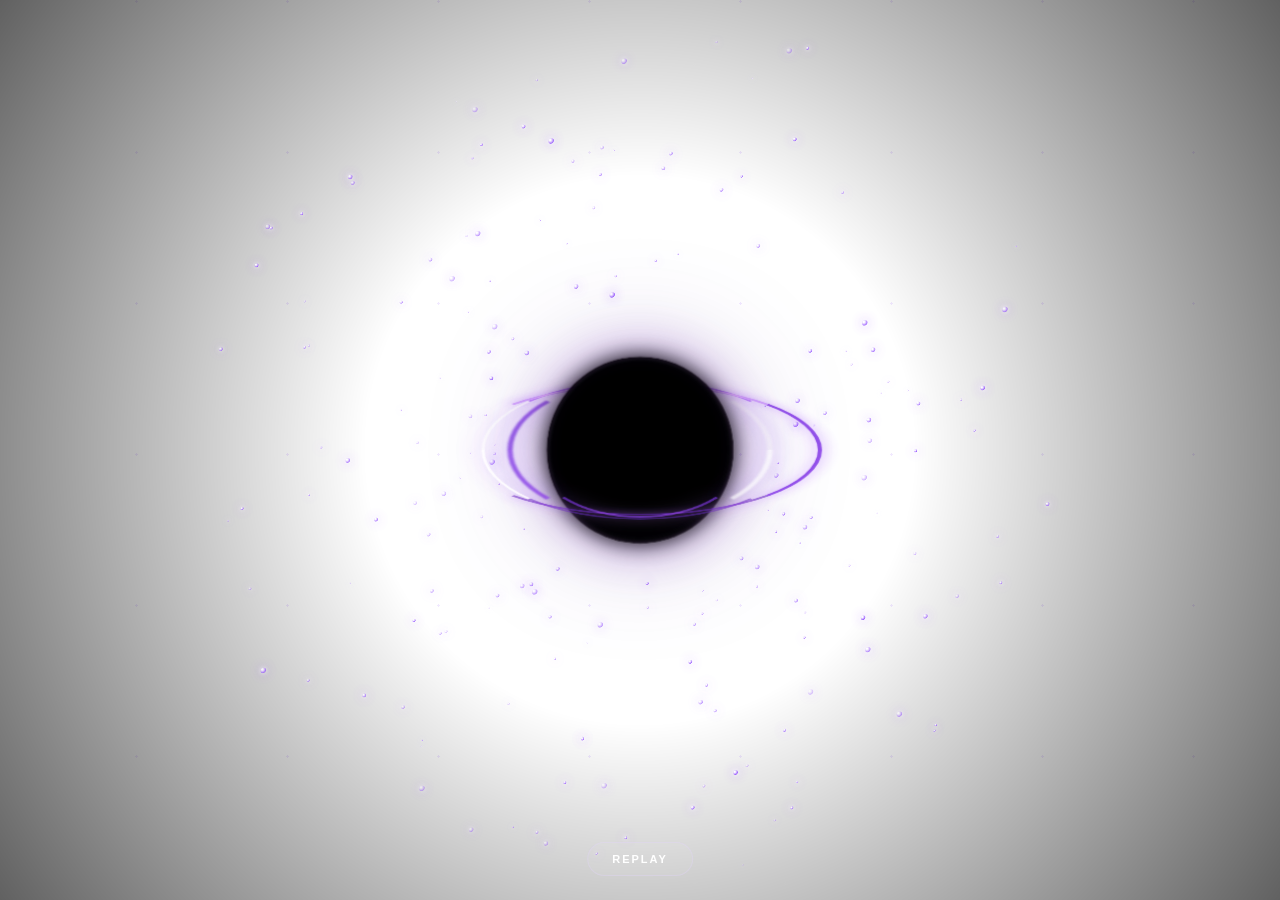
<file: universe-25/public/animations/black-hole.html>
<!DOCTYPE html>
<html lang="en">
<head>
<meta charset="UTF-8">
<meta name="viewport" content="width=device-width, initial-scale=1.0">
<title>Black Hole Genesis</title>

<style>
* {
    box-sizing: border-box;
}

html, body {
    width: 100%;
    height: 100%;
    margin: 0;
}

body {
    overflow: hidden;
    background: transparent;
    font-family: Arial, Helvetica, sans-serif;
}

.scene {
    position: relative;
    width: 100%;
    height: 100%;
    overflow: hidden;
    display: grid;
    place-items: center;
    perspective: 1000px;
    background: transparent;
}

.stars {
    position: absolute;
    inset: 0;
    opacity: .42;
    background-image:
        radial-gradient(circle, rgba(255,255,255,.9) 0 1px, transparent 1.3px),
        radial-gradient(circle, rgba(198,160,255,.55) 0 1px, transparent 1.3px);
    background-size: 91px 91px, 151px 151px;
    background-position: 12px 19px, 61px 77px;
}

.vignette {
    position: absolute;
    inset: 0;
    pointer-events: none;
    background: radial-gradient(circle, transparent 35%, rgba(0,0,0,.62) 100%);
}

.distortion {
    position: absolute;
    width: 900px;
    height: 900px;
    border-radius: 50%;
    z-index: 4;
    pointer-events: none;
    opacity: 0;
    background: radial-gradient(
        circle,
        transparent 0 17%,
        rgba(178,90,255,.07) 25%,
        transparent 43%
    );
    filter: blur(10px);
}

.distortion.active {
    animation: distortionPulse 4.6s ease-in-out forwards;
}

@keyframes distortionPulse {
    0% { opacity: 0; transform: scale(.8); }
    12% { opacity: .85; transform: scale(1.03); }
    28% { opacity: .55; transform: scale(1.10); }
    46% { opacity: .15; transform: scale(.72); }
    62% { opacity: 0; transform: scale(.40); }
    76% { opacity: .75; transform: scale(.78); }
    100% { opacity: 0; transform: scale(1.12); }
}

.black-hole {
    position: absolute;
    width: 360px;
    height: 360px;
    z-index: 40;
    border-radius: 50%;
    transform-style: preserve-3d;
}

.black-hole.hidden {
    opacity: 0 !important;
}

.black-hole.expand {
    animation: holeExpand 900ms cubic-bezier(.16,.95,.2,1) forwards;
}

.black-hole.collapse {
    animation: holeCollapse 620ms cubic-bezier(.9,.03,.98,.17) forwards;
}

.black-hole.reappear {
    animation: holeReappear 900ms cubic-bezier(.08,.86,.12,1) forwards;
}

@keyframes holeExpand {
    0% { transform: scale(.88); }
    60% { transform: scale(1.17); }
    100% { transform: scale(1.04); }
}

@keyframes holeCollapse {
    0% { transform: scale(1.04); filter: blur(0); }
    34% { transform: scale(.80); filter: blur(1px); }
    67% { transform: scale(.18); filter: blur(4px); }
    100% { transform: scale(0); filter: blur(12px); opacity: 0; }
}

@keyframes holeReappear {
    0% { transform: scale(0); opacity: 0; }
    16% { transform: scale(.10); opacity: 1; }
    40% { transform: scale(1.30); }
    62% { transform: scale(.84); }
    80% { transform: scale(1.08); }
    100% { transform: scale(1); opacity: 1; }
}

.core {
    position: absolute;
    inset: 25%;
    border-radius: 50%;
    background: radial-gradient(
        circle,
        #000 0 57%,
        #020105 67%,
        rgba(35,6,53,.82) 78%,
        transparent 100%
    );
    box-shadow:
        0 0 20px #000,
        0 0 55px rgba(99,38,166,.46),
        0 0 120px rgba(84,26,154,.28);
}

.ring {
    position: absolute;
    left: 50%;
    top: 50%;
    width: var(--diameter);
    height: var(--diameter);
    border-radius: 50%;
    border: var(--thickness) solid transparent;
    transform-origin: center center;
    transform: translate(-50%, -50%) rotateX(var(--tilt)) rotateZ(0deg);
    transform-style: preserve-3d;
    mix-blend-mode: screen;
    pointer-events: none;
    opacity: var(--opacity);
}

.ring-1 {
    --diameter: 350px;
    --thickness: 4px;
    --tilt: 69deg;
    --opacity: .95;
    border-top-color: rgba(208,157,255,.95);
    border-right-color: rgba(131,57,231,.92);
    border-bottom-color: rgba(94,34,184,.62);
    filter: drop-shadow(0 0 8px rgba(168,88,255,.95));
    animation: ringRotate1 1900ms linear infinite;
}

.ring-2 {
    --diameter: 305px;
    --thickness: 3px;
    --tilt: 64deg;
    --opacity: .88;
    border-left-color: rgba(255,255,255,.92);
    border-top-color: rgba(174,107,255,.92);
    border-bottom-color: rgba(86,34,174,.60);
    filter: drop-shadow(0 0 12px rgba(198,143,255,.95));
    animation: ringRotate2 1250ms linear infinite reverse;
}

.ring-3 {
    --diameter: 255px;
    --thickness: 5px;
    --tilt: 58deg;
    --opacity: .82;
    border-right-color: rgba(255,255,255,.78);
    border-left-color: rgba(126,54,228,.95);
    filter: blur(1px) drop-shadow(0 0 14px rgba(140,74,255,.94));
    animation: ringRotate3 820ms linear infinite;
}

.ring-4 {
    --diameter: 212px;
    --thickness: 3px;
    --tilt: 52deg;
    --opacity: .70;
    border-top-color: rgba(255,255,255,.85);
    border-bottom-color: rgba(131,57,239,.90);
    filter: drop-shadow(0 0 10px rgba(172,107,255,.85));
    animation: ringRotate4 630ms linear infinite reverse;
}

@keyframes ringRotate1 {
    from { transform: translate(-50%, -50%) rotateX(69deg) rotateZ(0deg); }
    to { transform: translate(-50%, -50%) rotateX(69deg) rotateZ(360deg); }
}

@keyframes ringRotate2 {
    from { transform: translate(-50%, -50%) rotateX(64deg) rotateZ(360deg); }
    to { transform: translate(-50%, -50%) rotateX(64deg) rotateZ(0deg); }
}

@keyframes ringRotate3 {
    from { transform: translate(-50%, -50%) rotateX(58deg) rotateZ(0deg); }
    to { transform: translate(-50%, -50%) rotateX(58deg) rotateZ(360deg); }
}

@keyframes ringRotate4 {
    from { transform: translate(-50%, -50%) rotateX(52deg) rotateZ(360deg); }
    to { transform: translate(-50%, -50%) rotateX(52deg) rotateZ(0deg); }
}

.particle-field {
    position: absolute;
    inset: 0;
    z-index: 28;
    pointer-events: none;
}

.particle {
    position: absolute;
    left: 50%;
    top: 50%;
    width: var(--size);
    height: var(--size);
    border-radius: 50%;
    opacity: 0;
    background: radial-gradient(
        circle at 30% 30%,
        #fff 0 12%,
        #dfcaff 32%,
        #9a5eff 62%,
        transparent 76%
    );
    box-shadow:
        0 0 5px rgba(255,255,255,.95),
        0 0 13px rgba(165,100,255,.8);
    transform: translate(-50%,-50%) rotate(var(--angle)) translateX(var(--radius)) rotate(calc(var(--angle) * -1));
}

.particle.orbit {
    animation: orbitChaos var(--orbit-time) cubic-bezier(.37,0,.63,1) forwards;
}

.particle.compress {
    animation: particleCompression var(--compress-time) cubic-bezier(.15,.65,.06,1) forwards;
}

@keyframes orbitChaos {
    0% {
        opacity: 0;
        transform: translate(-50%,-50%) rotate(var(--angle)) translateX(var(--radius)) rotate(calc(var(--angle) * -1)) scale(.2);
    }
    12% { opacity: var(--opacity); }
    52% {
        opacity: var(--opacity);
        transform: translate(-50%,-50%) rotate(calc(var(--angle) + 150deg)) translateX(calc(var(--radius) * .96)) rotate(calc((var(--angle) + 150deg) * -1)) scale(1);
    }
    100% {
        opacity: var(--opacity);
        transform: translate(-50%,-50%) rotate(calc(var(--angle) + 340deg)) translateX(calc(var(--radius) * .78)) rotate(calc((var(--angle) + 340deg) * -1)) scale(.8);
    }
}

@keyframes particleCompression {
    0% {
        opacity: 1;
        transform: translate(-50%,-50%) rotate(var(--angle2)) translateX(var(--radius2)) rotate(calc(var(--angle2) * -1)) scale(1);
    }
    30% {
        transform: translate(-50%,-50%) rotate(calc(var(--angle2) + 170deg)) translateX(calc(var(--radius2) * .45)) rotate(calc((var(--angle2) + 170deg) * -1)) scale(1.08);
    }
    66% {
        transform: translate(-50%,-50%) rotate(calc(var(--angle2) + 350deg)) translateX(48px) rotate(calc((var(--angle2) + 350deg) * -1)) scale(.82);
    }
    88% {
        opacity: .96;
        transform: translate(-50%,-50%) rotate(calc(var(--angle2) + 430deg)) translateX(17px) rotate(calc((var(--angle2) + 430deg) * -1)) scale(.55);
    }
    100% {
        opacity: 0;
        transform: translate(-50%,-50%) scale(0);
        filter: blur(8px);
    }
}

.compression-core {
    position: absolute;
    left: 50%;
    top: 50%;
    width: 210px;
    height: 210px;
    z-index: 35;
    border-radius: 50%;
    opacity: 0;
    transform: translate(-50%,-50%) scale(.2);
    background: radial-gradient(
        circle,
        white 0 3%,
        rgba(222,194,255,.9) 8%,
        rgba(150,78,255,.48) 19%,
        rgba(86,29,170,.18) 35%,
        transparent 64%
    );
    filter: blur(2px);
    pointer-events: none;
}

.compression-core.active {
    animation: coreCompression 1.25s cubic-bezier(.18,.7,.08,1) forwards;
}

@keyframes coreCompression {
    0% { opacity: 0; transform: translate(-50%,-50%) scale(1.5); }
    22% { opacity: .52; transform: translate(-50%,-50%) scale(1.15); }
    58% { opacity: .9; transform: translate(-50%,-50%) scale(.78); }
    84% { opacity: 1; transform: translate(-50%,-50%) scale(.25); }
    100% { opacity: 0; transform: translate(-50%,-50%) scale(.02); }
}

.supernova {
    position: absolute;
    left: 50%;
    top: 50%;
    width: 26px;
    height: 8px;
    z-index: 90;
    opacity: 0;
    pointer-events: none;
    transform: translate(-50%,-50%) scaleX(0);
}

.supernova::before {
    content: "";
    position: absolute;
    left: 50%;
    top: 50%;
    width: 100%;
    height: 5px;
    transform: translate(-50%,-50%);
    border-radius: 999px;
    background: white;
    box-shadow:
        0 0 7px #fff,
        0 0 24px #fff,
        0 0 60px rgba(215,185,255,.96),
        0 0 120px rgba(125,53,255,.92);
}

.supernova::after {
    content: "";
    position: absolute;
    left: 50%;
    top: 50%;
    width: 100%;
    height: 46px;
    transform: translate(-50%,-50%);
    background: linear-gradient(
        90deg,
        transparent,
        rgba(171,106,255,.58),
        rgba(255,255,255,.96),
        rgba(171,106,255,.58),
        transparent
    );
    filter: blur(10px);
}

.supernova.active {
    animation: supernovaBurst 480ms cubic-bezier(.06,.88,.12,1) forwards;
}

@keyframes supernovaBurst {
    0% { opacity: 0; transform: translate(-50%,-50%) scaleX(0); }
    10% { opacity: 1; transform: translate(-50%,-50%) scaleX(.12); }
    34% { opacity: 1; transform: translate(-50%,-50%) scaleX(5); }
    62% { opacity: .95; transform: translate(-50%,-50%) scaleX(22); }
    100% { opacity: 0; transform: translate(-50%,-50%) scaleX(52); }
}

.shockwave {
    position: absolute;
    left: 50%;
    top: 50%;
    width: 60px;
    height: 60px;
    z-index: 86;
    border: 2px solid rgba(238,224,255,.95);
    border-radius: 50%;
    opacity: 0;
    transform: translate(-50%,-50%) scale(0);
}

.shockwave.active {
    animation: shockwave 720ms ease-out forwards;
}

@keyframes shockwave {
    from { opacity: .95; transform: translate(-50%,-50%) scale(.2); }
    to { opacity: 0; transform: translate(-50%,-50%) scale(17); }
}

.void {
    position: absolute;
    inset: 0;
    z-index: 70;
    background: #000;
    opacity: 0;
    pointer-events: none;
}

.void.active {
    animation: voidHold 1450ms linear forwards;
}

@keyframes voidHold {
    0% { opacity: 0; }
    15% { opacity: .96; }
    78% { opacity: .96; }
    100% { opacity: 0; }
}

.rebirth-ring {
    position: absolute;
    left: 50%;
    top: 50%;
    width: 40px;
    height: 40px;
    z-index: 52;
    border: 2px solid rgba(238,224,255,.9);
    border-radius: 50%;
    opacity: 0;
    transform: translate(-50%,-50%) scale(0);
}

.rebirth-ring.active {
    animation: rebirthRing 1s cubic-bezier(.08,.82,.12,1) forwards;
}

@keyframes rebirthRing {
    0% { opacity: 0; transform: translate(-50%,-50%) scale(.05); filter: blur(5px); }
    24% { opacity: 1; transform: translate(-50%,-50%) scale(.55); filter: blur(0); }
    62% { opacity: .85; transform: translate(-50%,-50%) scale(2.2); }
    100% { opacity: 0; transform: translate(-50%,-50%) scale(4.8); filter: blur(4px); }
}

#matterOutLayer {
    position: absolute;
    inset: 0;
    z-index: 55;
    pointer-events: none;
}

.matter-out {
    position: absolute;
    left: 50%;
    top: 50%;
    width: var(--size);
    height: var(--size);
    border-radius: 50%;
    opacity: 0;
    background: radial-gradient(
        circle at 30% 30%,
        #fff 0 12%,
        #dfcaff 32%,
        #9959ed 62%,
        transparent 78%
    );
    box-shadow:
        0 0 5px #fff,
        0 0 14px rgba(175,110,255,.92);
    transform: translate(-50%,-50%) rotate(var(--angle)) translateX(3px);
}

.matter-out.active {
    animation: matterOut var(--duration) cubic-bezier(.08,.84,.13,1) forwards;
}

@keyframes matterOut {
    0% {
        opacity: 0;
        transform: translate(-50%,-50%) rotate(var(--angle)) translateX(3px) scale(.1);
    }
    10% { opacity: 1; }
    75% { opacity: 1; }
    100% {
        opacity: 0;
        transform: translate(-50%,-50%) rotate(var(--angle)) translateX(var(--distance)) scale(.42);
    }
}

.start {
    position: absolute;
    left: 50%;
    bottom: 24px;
    z-index: 200;
    transform: translateX(-50%);
    padding: 10px 24px;
    border-radius: 999px;
    color: #fff;
    background: rgba(255,255,255,.06);
    border: 1px solid rgba(226,208,255,.3);
    font-size: 11px;
    font-weight: 700;
    letter-spacing: 2px;
    cursor: pointer;
    transition: background .2s ease, transform .2s ease, opacity .2s ease;
    display: none; /* Auto-plays in embedded mode */
}

.start.visible {
    display: block;
}
</style>
</head>

<body>

<div class="scene">
    <div class="stars"></div>
    <div class="distortion" id="distortion"></div>

    <div class="black-hole" id="blackHole">
        <div class="ring ring-1"></div>
        <div class="ring ring-2"></div>
        <div class="ring ring-3"></div>
        <div class="ring ring-4"></div>
        <div class="core"></div>
    </div>

    <div class="particle-field" id="particleField"></div>
    <div class="compression-core" id="compressionCore"></div>
    <div class="supernova" id="supernova"></div>
    <div class="shockwave" id="shockwave"></div>
    <div class="void" id="void"></div>
    <div class="rebirth-ring" id="rebirthRing"></div>
    <div id="matterOutLayer"></div>

    <div class="vignette"></div>

    <button class="start" id="start">REPLAY</button>
</div>

<script>
const blackHole = document.getElementById("blackHole");
const particleField = document.getElementById("particleField");
const compressionCore = document.getElementById("compressionCore");
const distortion = document.getElementById("distortion");
const supernova = document.getElementById("supernova");
const shockwave = document.getElementById("shockwave");
const voidLayer = document.getElementById("void");
const rebirthRing = document.getElementById("rebirthRing");
const matterOutLayer = document.getElementById("matterOutLayer");
const startButton = document.getElementById("start");

const wait = ms => new Promise(resolve => setTimeout(resolve, ms));

function restart(element, className) {
    element.classList.remove(className);
    void element.offsetWidth;
    element.classList.add(className);
}

function spawnGravityParticles(count = 180) {
    particleField.innerHTML = "";

    for (let i = 0; i < count; i++) {
        const p = document.createElement("div");
        const radius = 170 + Math.random() * 390;
        const angle = Math.random() * 360;
        const size = 1.5 + Math.random() * 5.5;
        const opacity = .35 + Math.random() * .65;
        const orbitTime = 900 + Math.random() * 1500;
        const compressTime = 700 + Math.random() * 650;

        p.className = "particle";
        p.style.setProperty("--radius", `${radius}px`);
        p.style.setProperty("--angle", `${angle}deg`);
        p.style.setProperty("--size", `${size}px`);
        p.style.setProperty("--opacity", opacity);
        p.style.setProperty("--orbit-time", `${orbitTime}ms`);
        p.style.setProperty("--compress-time", `${compressTime}ms`);

        particleField.appendChild(p);
    }

    requestAnimationFrame(() => {
        [...particleField.children].forEach((particle, i) => {
            setTimeout(() => {
                particle.classList.add("orbit");
            }, Math.random() * 700 + i * 2);
        });
    });
}

async function compressParticles() {
    await wait(850);
    const particles = [...particleField.children];

    particles.forEach((particle, i) => {
        const radius = parseFloat(particle.style.getPropertyValue("--radius"));
        const angle = parseFloat(particle.style.getPropertyValue("--angle"));

        particle.style.setProperty("--radius2", `${radius}px`);
        particle.style.setProperty("--angle2", `${angle + Math.random() * 90}deg`);

        setTimeout(() => {
            particle.classList.remove("orbit");
            particle.classList.add("compress");
        }, Math.random() * 450 + i * .7);
    });
}

function spawnWhiteHoleMatter(count = 150) {
    matterOutLayer.innerHTML = "";

    for (let i = 0; i < count; i++) {
        const p = document.createElement("div");
        const angle = Math.random() * 360;
        const distance = 220 + Math.random() * 470;
        const duration = 850 + Math.random() * 900;
        const size = 1.5 + Math.random() * 6;

        p.className = "matter-out";
        p.style.setProperty("--angle", `${angle}deg`);
        p.style.setProperty("--distance", `${distance}px`);
        p.style.setProperty("--duration", `${duration}ms`);
        p.style.setProperty("--size", `${size}px`);

        matterOutLayer.appendChild(p);

        setTimeout(() => {
            p.classList.add("active");
        }, 500 + Math.random() * 500);
    }
}

async function play() {
    startButton.disabled = true;

    blackHole.className = "black-hole";
    particleField.innerHTML = "";
    matterOutLayer.innerHTML = "";

    restart(distortion, "active");
    await wait(90);

    blackHole.classList.add("expand");
    spawnGravityParticles(180);
    await wait(1050);

    await compressParticles();
    await wait(260);

    blackHole.classList.remove("expand");
    blackHole.classList.add("collapse");
    restart(compressionCore, "active");
    await wait(500);

    restart(supernova, "active");
    restart(shockwave, "active");
    await wait(470);

    blackHole.classList.add("hidden");
    restart(voidLayer, "active");
    await wait(1100);

    voidLayer.classList.remove("active");
    restart(rebirthRing, "active");
    blackHole.className = "black-hole reappear";
    await wait(240);

    spawnWhiteHoleMatter(150);
    await wait(1200);

    startButton.disabled = false;

    // Signal completion to parent window
    if (window.parent && window.parent !== window) {
        window.parent.postMessage({ type: 'GACHA_ANIMATION_COMPLETE' }, '*');
    }
}

// Auto-play on load
window.addEventListener("DOMContentLoaded", () => {
    // If running in iframe, auto play immediately
    if (window.parent && window.parent !== window) {
        play();
    } else {
        startButton.classList.add("visible");
        play();
    }
});

// Also listen for replay trigger from parent
window.addEventListener("message", (e) => {
    if (e.data?.type === 'PLAY_ANIMATION') {
        play();
    }
});

startButton.addEventListener("click", play);
</script>

</body>
</html>
</file>
